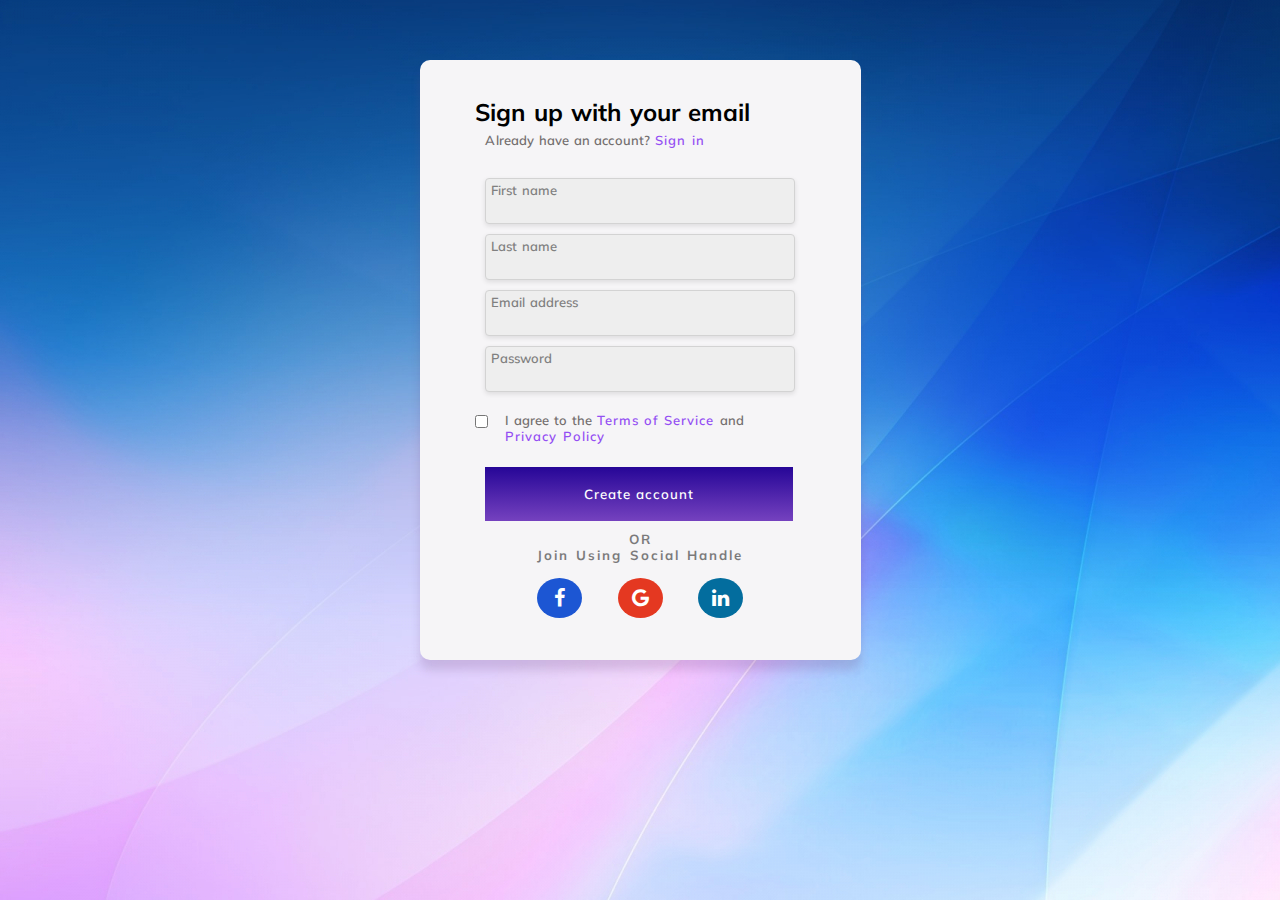
<file: index.html>
<!DOCTYPE html>
<html lang="en">
  <head>
    <meta charset="UTF-8" />
    <meta http-equiv="X-UA-Compatible" content="IE=edge" />
    <meta name="viewport" content="width=device-width, initial-scale=1.0" />
    <title>Signup-Page</title>
    <link
      rel="stylesheet"
      href="https://cdnjs.cloudflare.com/ajax/libs/font-awesome/4.7.0/css/font-awesome.min.css"
    />
    <link rel="stylesheet" href="style.css" />
  </head>
  <body>
    <div class="cont2">
      <form action="/" method="post">
        <h2>Sign up with your email</h2>
        <p>Already have an account?<a href="/login.html"> Sign in</a></p>
        <div class="fname">
          <label for="firstname">First name</label><br />
          <input type="text" name="name" id="firstname" required />
        </div>
        <div class="lname">
          <label for="lastname">Last name</label> <br />
          <input type="text" name="name" id="lastname" required />
        </div>
        <div class="useremail">
          <label for="email">Email address</label> <br />
          <input type="email" name="email" id="email" required />
        </div>
        <div class="userpassword">
          <label for="password">Password</label> <br />
          <input
            type="password"
            name="password"
            id="password"
            minlength="8"
            required
          />
        </div>
        <div class="cbox">
          <input type="checkbox" name="checkbox" id="checkbox" />
          <span class="checkmark"></span>
          <label for="checkbox"
            ><p>
              I agree to the <a href="/">Terms of Service </a>and <br /><a
                href="/"
                >Privacy Policy</a
              >
            </p>
          </label>
        </div>
        <div class="btn">
          <button type="submit">Create account</button>
        </div>
        <div class="social-container">
          <h5>OR <br>
          Join Using Social Handle</h5>
          <a href="#" class="fa fa-facebook"></a>
          <a href="#" class="fa fa-google"></a>
          <a href="#" class="fa fa-linkedin"></a>
        </div>
        
      </form>
    </div>
  </body>
</html>
</file>
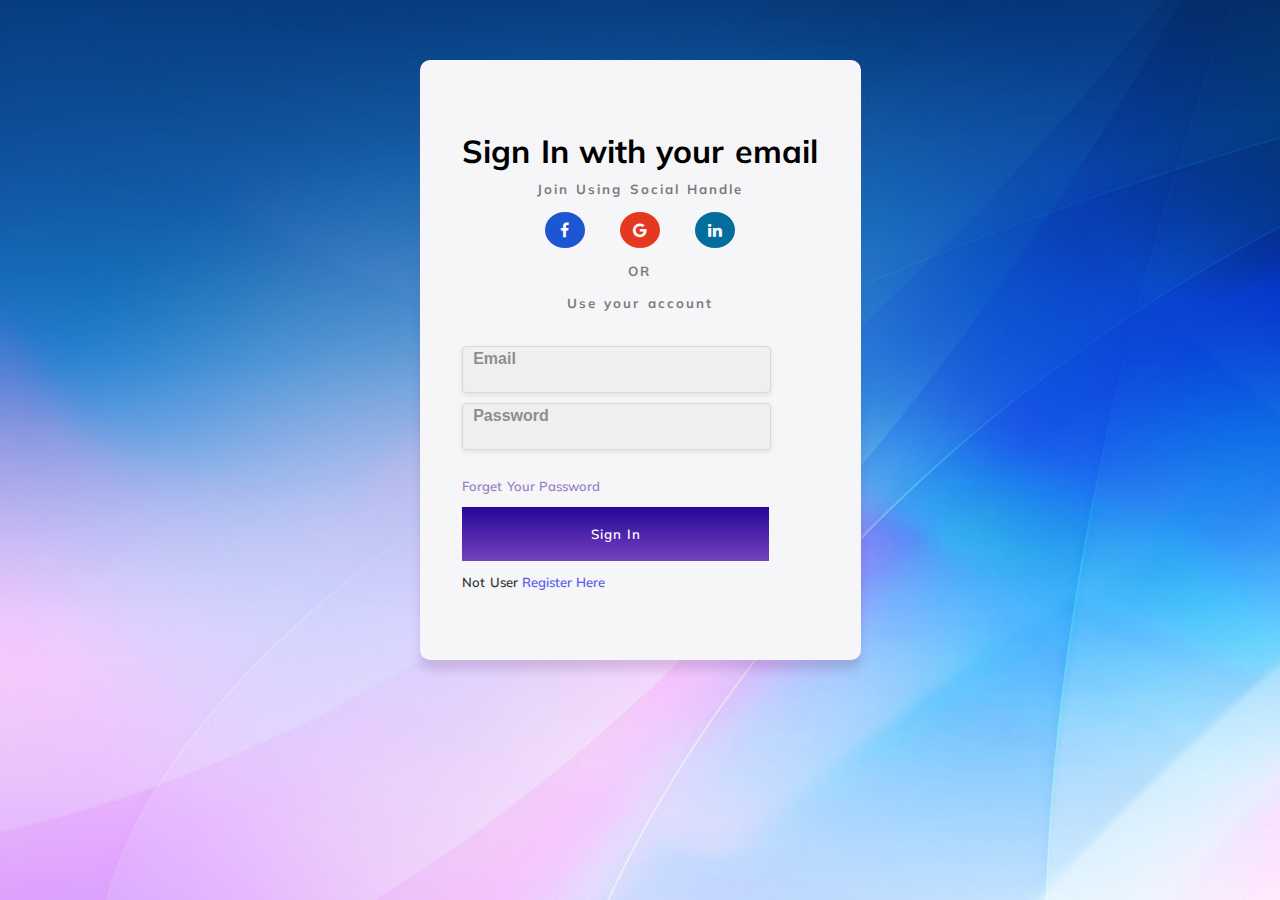
<file: login.html>
<!DOCTYPE html>
<html lang="en">
  <head>
    <meta charset="UTF-8" />
    <meta http-equiv="X-UA-Compatible" content="IE=edge" />
    <meta name="viewport" content="width=device-width, initial-scale=1.0" />
    <title>Login-page</title>
    <link rel="stylesheet" href="loginstyle.css" />
    <link
      rel="stylesheet"
      href="https://cdnjs.cloudflare.com/ajax/libs/font-awesome/4.7.0/css/font-awesome.min.css"
    />
  </head>
  <body>
    <div class="cont1">
      <form action="#" method="post">
        <h1>Sign In with your email</h1>
        <div class="social-container">
            <h5>
            Join Using Social Handle</h5>
            <a href="#" class="fa fa-facebook"></a>
            <a href="#" class="fa fa-google"></a>
            <a href="#" class="fa fa-linkedin"></a>
            <h5>OR
                <br><br>
                Use your account

            </h5>
          </div>
          
        <div class="useremail">
          <input type="email" name="email" placeholder="Email" required/>
        </div>
        <div class="userpassword">
          <input type="password" name="password" placeholder="Password"  required/>
        </div>
        <div class="forget">

            <a href="/">Forget Your Password</a><br>
        </div>
        <button type="submit">Sign In</button>
        <p>Not User <a href="./index.html"> Register Here</a> </p>
      </form>
    </div>
  </body>
</html>
</file>
<file: style.css>
@import url("https://fonts.googleapis.com/css2?family=Muli&display=swap");
* {
  margin: 0;
  padding: 0;
}
body {
  font-family: "Muli", sans-serif;
  background-image: url(./skDxEZ.jpg);
  box-sizing: border-box;
  display: flex;
  justify-content: center;
  flex-direction: column;
  align-items: center;
  /* height: 100vh; */
  width: 100vw;
  padding: 50px 10px;
  margin: 0 auto;
}

.cont2 {
  max-width: 1000px;
  min-height: 600px;
  width: 35%;
  height: 70%;
  display: flex;
  background: #f6f5f7;
  justify-content: center;
  align-items: center;
  flex-direction: column;

  margin: 10px;
  flex-grow: 1;
  border-radius: 10px;
  box-shadow: 0 10px 10px rgba(108, 71, 126, 0.2);
  overflow: hidden;

  word-spacing: 1.4px;
}


 h2 {
  
  position: relative;
  right: 10px;
  padding-bottom: 5px;
}
p {
  font-size: small;
  letter-spacing: 0.1px;
  font-weight: 600;
  color: rgb(116, 111, 111);
  position: relative;
  
}
.cont2 p a:link {
  color: rgb(148, 79, 243);
  font-weight: 600;
  letter-spacing: 1px;
  text-decoration: none;
}
.fname {
  width: 24vw;
  border: 1px solid lightgray;
  box-shadow: 0 2px 5px rgb(0 0 0 / 0.1);
  margin-top: 30px;
  border-radius: 4px;
  background-color: #eee;
}

 .lname {
  width: 24vw;
  border: 1px solid lightgray;
  box-shadow: 0 2px 5px rgb(0 0 0 / 0.1);
  margin-top: 10px;
  border-radius: 4px;
  background-color: #eee;
}
.useremail {
  width: 24vw;
  border: 1px solid lightgray;
  box-shadow: 0 2px 5px rgb(0 0 0 / 0.1);
  margin-top: 10px;
  border-radius: 4px;
  background-color: #eee;
}
.userpassword {
  width: 24vw;
  border: 1px solid lightgray;
  box-shadow: 0 2px 5px rgb(0 0 0 / 0.1);
  margin-top: 10px;
  margin-bottom: px;
  border-radius: 4px;
  background-color: #eee;
}

form input {
  border: none;
  background-color: transparent;
  outline: none;
  color: rgb(116, 111, 111);
  padding: 3px 10px;
  font-size: medium;
  font-weight: 600;
}
form label {
  color: gray;
  margin: 0px 5px;
  font-size: small;
  font-weight: 600;
  align-items: center;
}

.btn button {
  width: 24vw;
  height: 6vh;
  align-content: center;
  margin-top: 0.2vw;
  outline: none;
  background: linear-gradient(#260697, #682fb9e7);
  border: none;
  color: white;
  letter-spacing: 1px;
  font-family: "Muli", sans-serif;
  font-weight: 600;
  position: relative;
}
.btn button:hover{

  opacity: 0.5;
}
.cbox label {
  position: relative;
  left: 20px;
}
.cbox input {
  position: relative;
  right: 10px;
  top: 20px;
}
.social-container h5{
  text-align: center;
  justify-content: center;
  padding: 10px;
  letter-spacing: 2px;
  opacity: 0.5;
}
.social-container{
  text-align: center;
  justify-content: center;
}
.fa {
  padding: 10px 10px;
  font-size: 20px;
  width: 25px;
  text-align: center;
  text-decoration: none;
  margin: 5px 15px;
  border-radius: 50%;
}
.fa:hover {
  opacity: 0.7;
}
.fa-facebook {
  background: #1c56d3;
  color: white;
}
.fa-google {
  background: #e43821;
  color: white;
}

.fa-linkedin {
  background: #036d9e;
  color: white;
}
</file>
<file: loginstyle.css>
@import url("https://fonts.googleapis.com/css2?family=Muli&display=swap");
* {
  margin: 0;
  padding: 0;
}
body {
  font-family: "Muli", sans-serif;
  background-image: url(./skDxEZ.jpg);
  box-sizing: border-box;
  display: flex;
  justify-content: center;
  flex-direction: column;
  align-items: center;
  margin: 0px auto;
  padding: 50px 10px;
  /* height: 100vh; */
  width: 100vw;
}

.cont1 {
  max-width: 1000px;
  min-height: 600px;
  width: 35%;
  height: 75%;
  display: flex;
  background: #f6f5f7;
  justify-content: center;
  align-items: center;
  flex-direction: column;
  margin: 10px;
  flex-grow: 1;
  border-radius: 10px;
  box-shadow: 0 10px 10px rgba(108, 71, 126, 0.2);
  overflow: hidden;

  word-spacing: 1.4px;
}
.social-container h5 {
  text-align: center;
  justify-content: center;
  padding: 10px;
  letter-spacing: 2px;
  opacity: 0.5;
}
.social-container {
  text-align: center;
  justify-content: center;
}
.fa {
  padding: 10px 10px;
  font-size: 20px;
  width: 20px;
  text-align: center;
  text-decoration: none;
  margin: 5px 15px;
  border-radius: 50%;
}
.fa:hover {
  opacity: 0.7;
}
.fa-facebook {
  background: #1c56d3;
  color: white;
}
.fa-google {
  background: #e43821;
  color: white;
}

.fa-linkedin {
  background: #036d9e;
  color: white;
}
h2 {
  /* letter-spacing: 0.1em; */
  position: relative;
  align-items: center;
  justify-content: center;
  bottom: 40px;
  left: 22px;
}
form input {
  border: none;
  background-color: transparent;
  outline: none;
  color: rgb(116, 111, 111);
  padding: 3px 10px;
  font-size: medium;
  font-weight: 600;
}
.useremail {
  width: 24vw;
  height: 5vh;
  border: 1px solid lightgray;
  box-shadow: 0 2px 5px rgb(0 0 0 / 0.1);
  margin-top: 25px;
  border-radius: 4px;
  background-color: #eee;
  opacity: 0.8;
}
.userpassword {
  width: 24vw;
  height: 5vh;
  border: 1px solid lightgray;
  box-shadow: 0 2px 5px rgb(0 0 0 / 0.1);
  margin-top: 10px;
  margin-bottom: 25px;
  border-radius: 4px;
  background-color: #eee;
  opacity: 0.8;
}
.forget a:link {
  color: #704fb4;
  text-decoration: none;
  font-weight: 600;
  font-size: small;
  opacity: 0.7;
}
button {
  width: 24vw;
  height: 6vh;
  align-content: center;
  margin-top: 1vw;
  outline: none;
  background: linear-gradient(#260697, #682fb9e7);
  border: none;
  color: white;
  letter-spacing: 1px;
  font-family: "Muli", sans-serif;
  font-weight: 600;
  position: relative;
  top: 2px;
  margin: 10px 0px 15px 0;
}
button:hover {
  opacity: 0.5;
}
 p a{
    font-size: small;
    font-weight: 600;
    opacity: 0.8;
    text-decoration: none;
}
p{
    font-size: small;
    font-weight: 600;
    opacity: 0.8;
    text-decoration: none;

}
</file>
